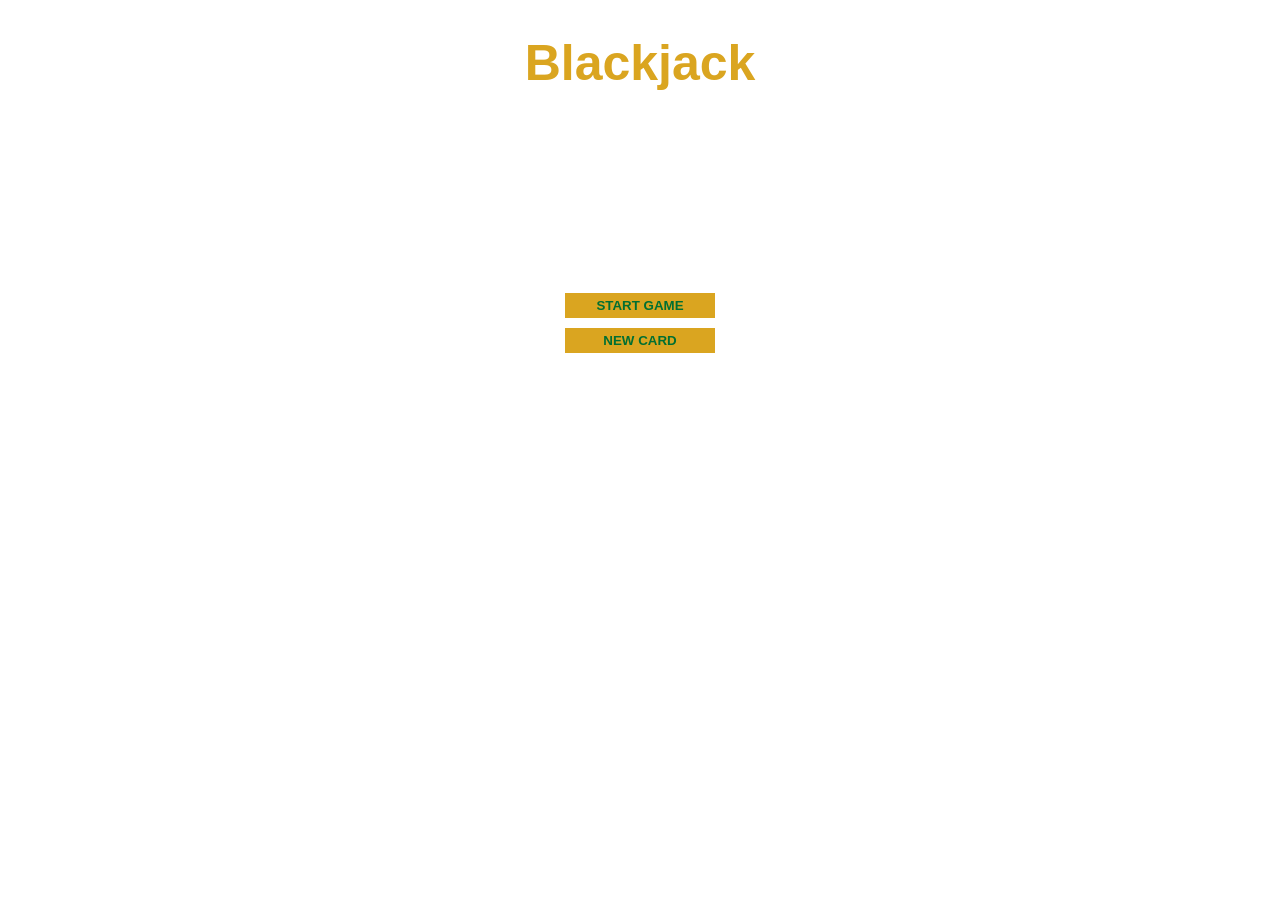
<file: blackjack/index.html>
<!DOCTYPE html>
<html lang="en">
<head>
    <meta charset="UTF-8">
    <meta http-equiv="X-UA-Compatible" content="IE=edge">
    <meta name="viewport" content="width=, initial-scale=1.0">
    <link rel="stylesheet" href="style.css">
    <title>BlackJack</title>
</head>
<body>
    <h1>Blackjack</h1>
    <p id="message-el">Lets play Blackjack</p>
    <p id="cards-el">cards:</p>
    <p id="sum-el">Sum:</p>
    <button onclick="startGame()">START GAME</button>
    <br>
    <button onclick="newCard()">NEW CARD</button>
    <p id="player-el"></p>
    <script src="index.js"></script>
</body>
</html>
</file>
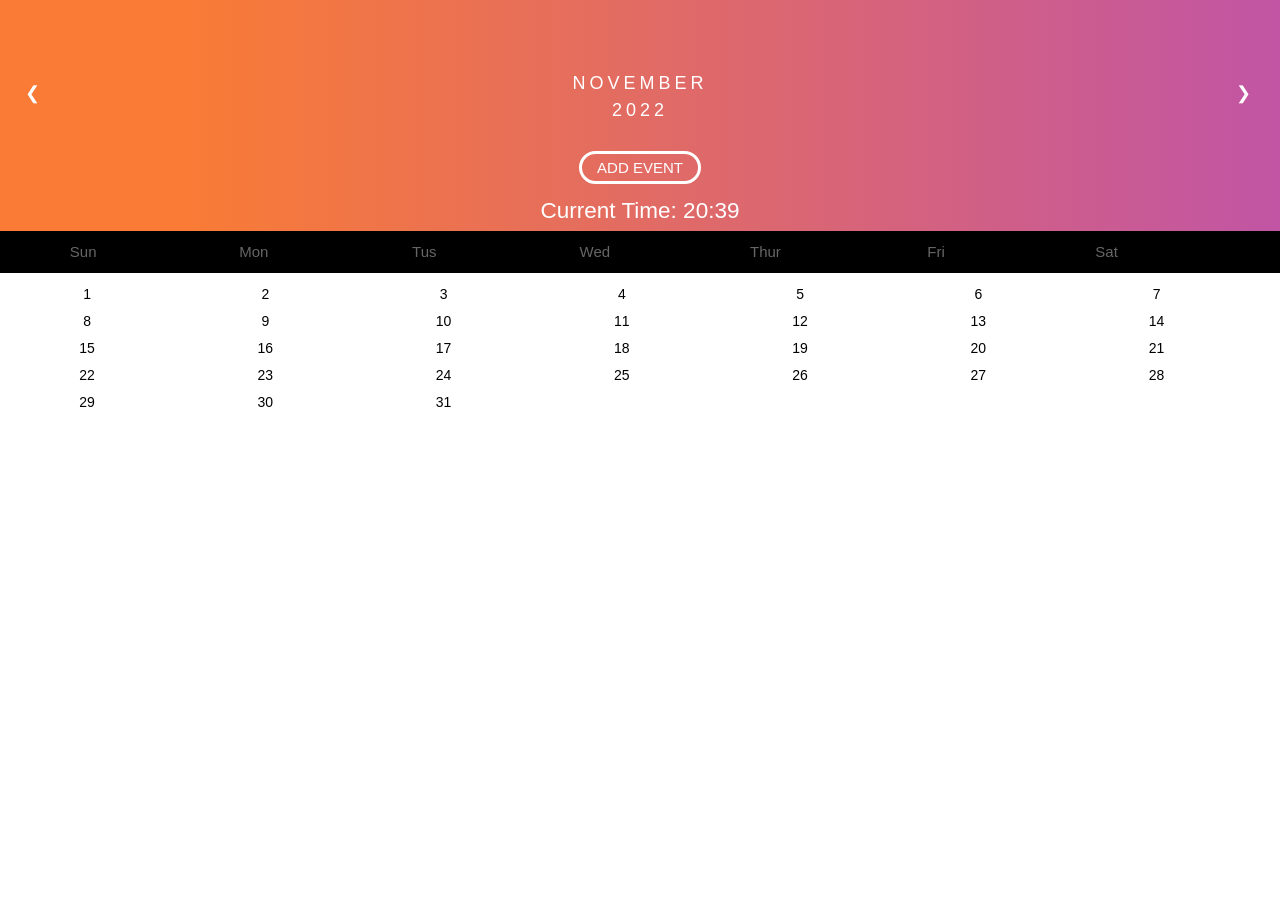
<file: calendar/index.html>
<!DOCTYPE html>
<html lang="en">
<head>
    <meta charset="UTF-8">
    <meta http-equiv="X-UA-Compatible" content="IE=edge">
    <meta name="viewport" content="width=device-width, initial-scale=1.0">
    <link rel="stylesheet" href="styles.css">
    <link rel="stylesheet" href="https://www.w3schools.com/w3css/4/w3.css">
    <title>My Calendar</title>
</head>
<body>
   <div class="month">
    <ul>
        <li class="prev">&#10094;</li>
        <li class="next">&#10095;</li>
        <li>November<br><span style="font: size 20px;">2022</span></li>
    </ul>
    <br>
    <a href="#">ADD EVENT</a>
    <div class="time">
        <time><span>Current Time: 20:39</span></time>
    </div>
   </div>
   <ul class="weekdays">
    <li>Sun</li>
    <li>Mon</li>
    <li>Tus</li>
    <li>Wed</li>
    <li>Thur</li>
    <li>Fri</li>
    <li>Sat</li>
  </ul>
  <ul class="days">
    <li>1</li>
    <li>2</li>
    <li>3</li>
    <li>4</li>
    <li>5</li>
    <li>6</li>
    <li>7</li>
    <li>8</li>
    <li>9</li>
    <li>10</li>
    <li>11</li>
    <li>12</li>
    <li>13</li>
    <li>14</li>
    <li>15</li>
    <li>16</li>
    <li>17</li>
    <li>18</li>
    <li>19</li>
    <li>20</li>
    <li>21</li>
    <li>22</li>
    <li>23</li>
    <li>24</li>
    <li>25</li>
    <li>26</li>
    <li>27</li>
    <li>28</li>
    <li>29</li>
    <li>30</li>
    <li>31</li>
  </ul>
</body>
</html>
</file>
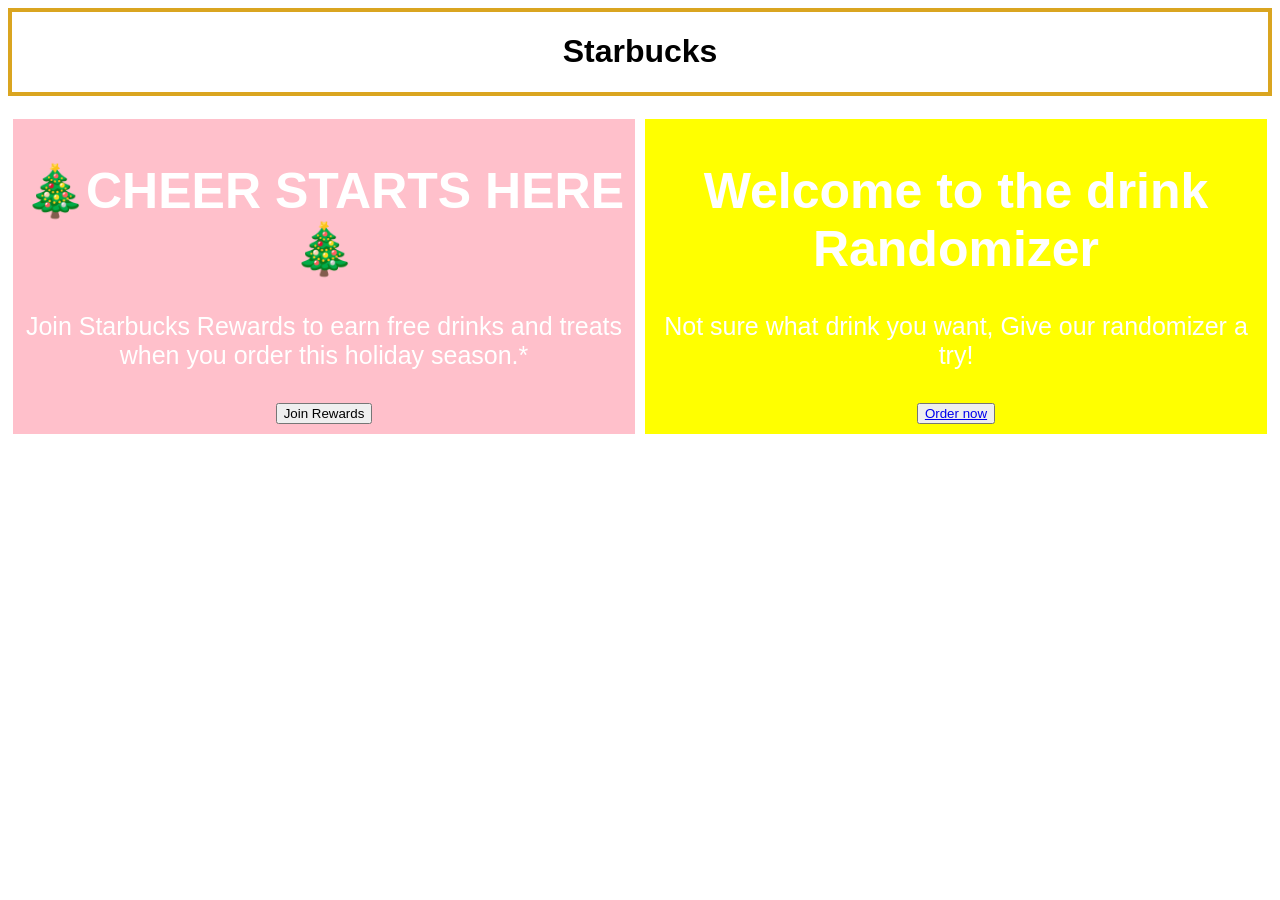
<file: practice flex/index.html>
<!DOCTYPE html>
<html lang="en">
<head>
    <meta charset="UTF-8">
    <meta http-equiv="X-UA-Compatible" content="IE=edge">
    <meta name="viewport" content="width=device-width, initial-scale=1.0">
    <link rel="stylesheet" href="style.css">
    <title>Starbucks</title>
</head>
<body>
    <header><h1>Starbucks</h1></header>
    <br>
    <div class="container">
       <div class="box box1">
        <h1>🎄CHEER STARTS HERE🎄</h1>
        <p>Join Starbucks Rewards to earn free drinks and treats when you order this holiday season.*</p>
        <button>Join Rewards</button>
    </div>
       <div class="box box2">
        <h1>Welcome to the drink Randomizer</h1>
        <p>Not sure what drink you want, Give our randomizer a try!</p>
        <button><a href="/starbucks/starbucks.html">Order now</a></button>
       </div>  
    </div>
</body>
</html>
</file>
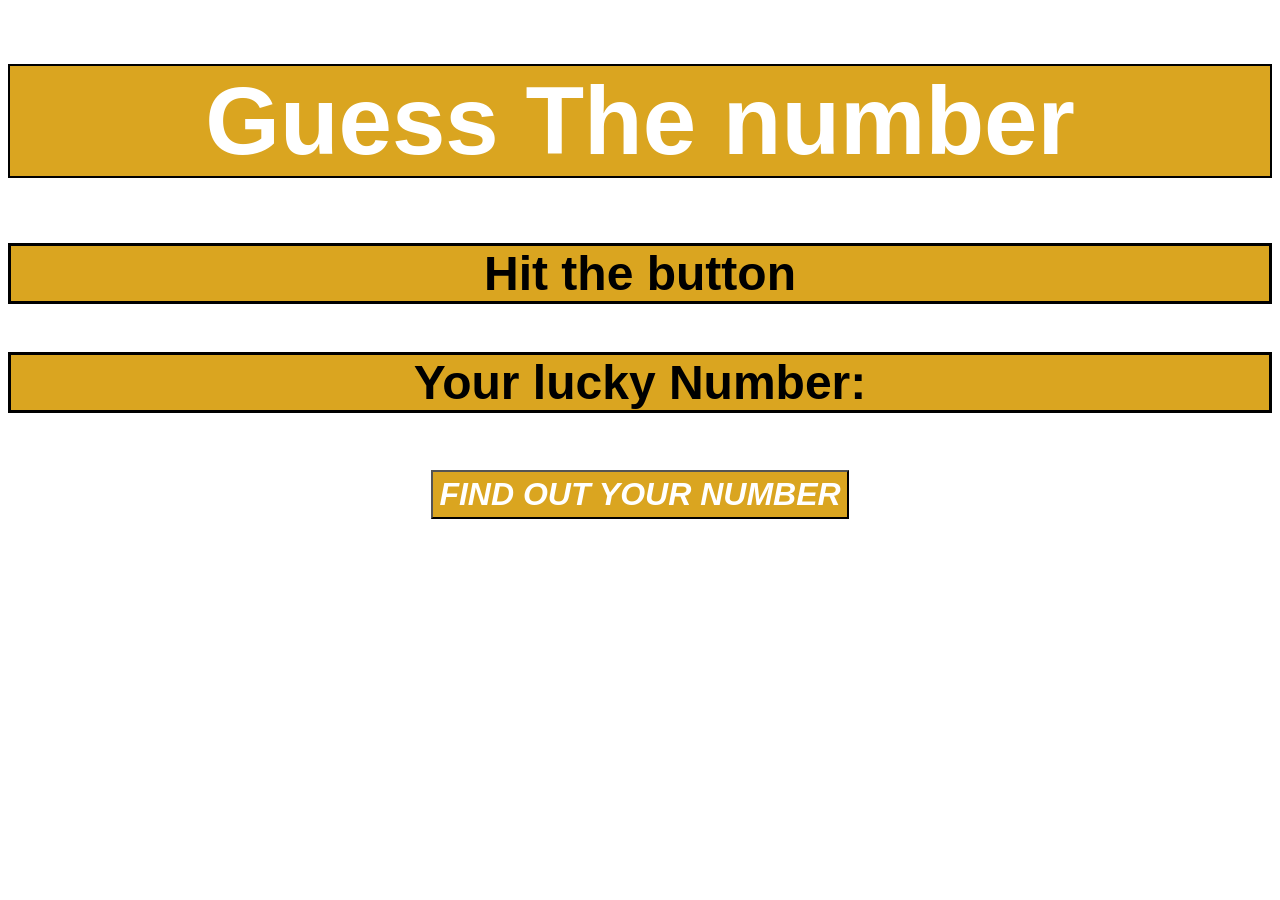
<file: Random Numbers/index.html>
<!DOCTYPE html>
<html lang="en">
<head>
    <meta charset="UTF-8">
    <meta http-equiv="X-UA-Compatible" content="IE=edge">
    <meta name="viewport" content="width=device-width, initial-scale=1.0">
    <link rel="stylesheet" href="style.css">
    <title>Random Number Game</title>
</head>
<body>
    <h1>Guess The number</h1>
    <p id="message-el">Hit the button</p>
    <p id="number-el">Your lucky Number:</p>
    <button onclick="startRandomizer()">FIND OUT YOUR NUMBER</button>
    <br>
    <br>
    <!-- <button id="new-el" onclick="tryAgain()">NEW Drink:</button> -->
    <script src="index.js"></script>
</body>
</html>
</file>
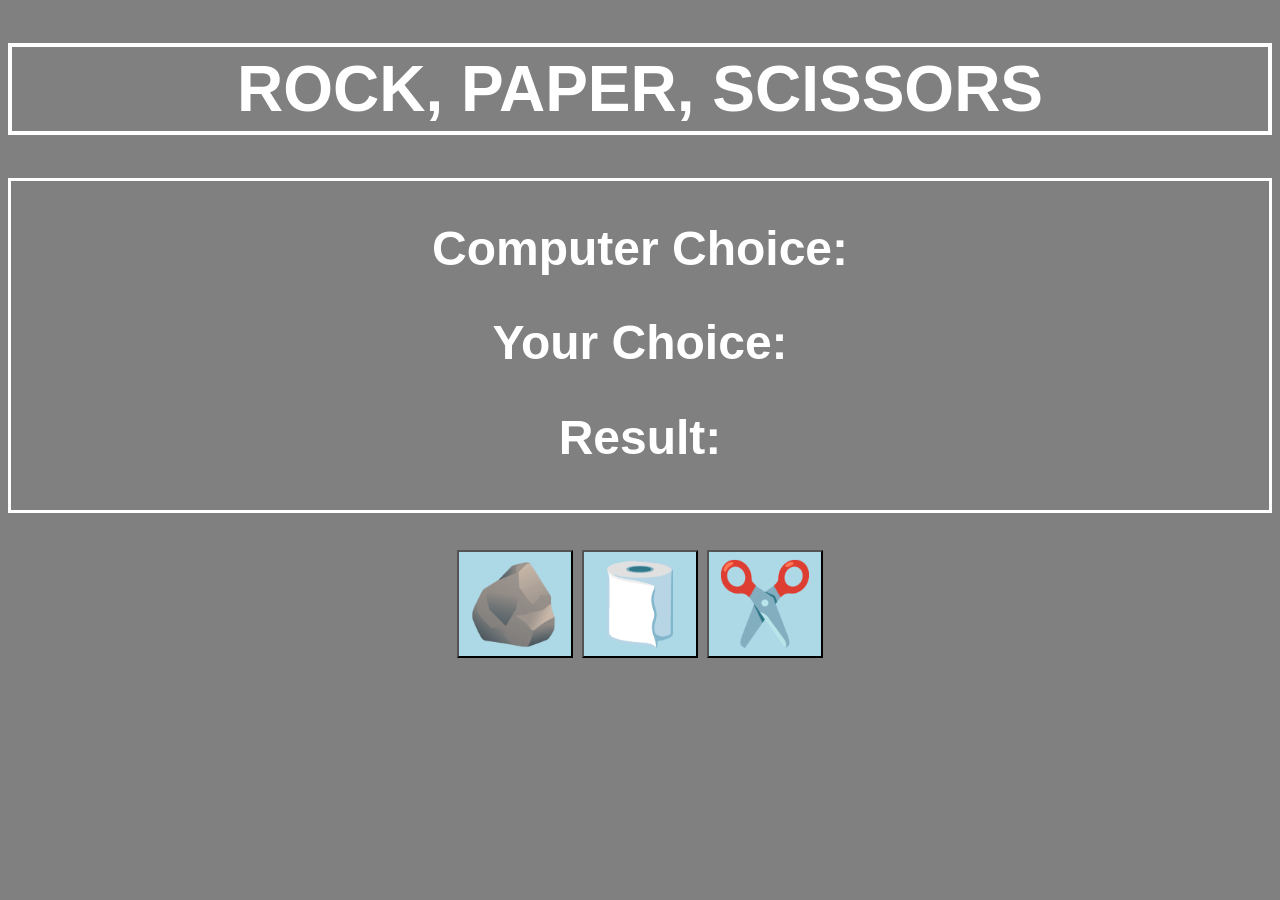
<file: Rock,Papper,Sciccssors/index.html>
<!DOCTYPE html>
<html lang="en">
<head>
    <meta charset="UTF-8">
    <meta http-equiv="X-UA-Compatible" content="IE=edge">
    <meta name="viewport" content="width=device-width, initial-scale=1.0">
    <link rel="stylesheet" href="style.css">
    <title>Rock Paper Scissor</title>
</head>
<body>
<h1>ROCK, PAPER, SCISSORS</h1>
<div class="game">
    <h2>Computer Choice: <span id="Computer-choice"></span></h2>
    <h2>Your Choice: <span id="user-choice"></Choice:span></h2>
    <h2>Result: <span id="result"></span></h2>
</div>
<br>
<button id="rock">🪨</button>
<button id="paper">🧻</button>
<button id="scissors">✂️</button>
<script src="index.js"></script>
</body>
</html>
</file>
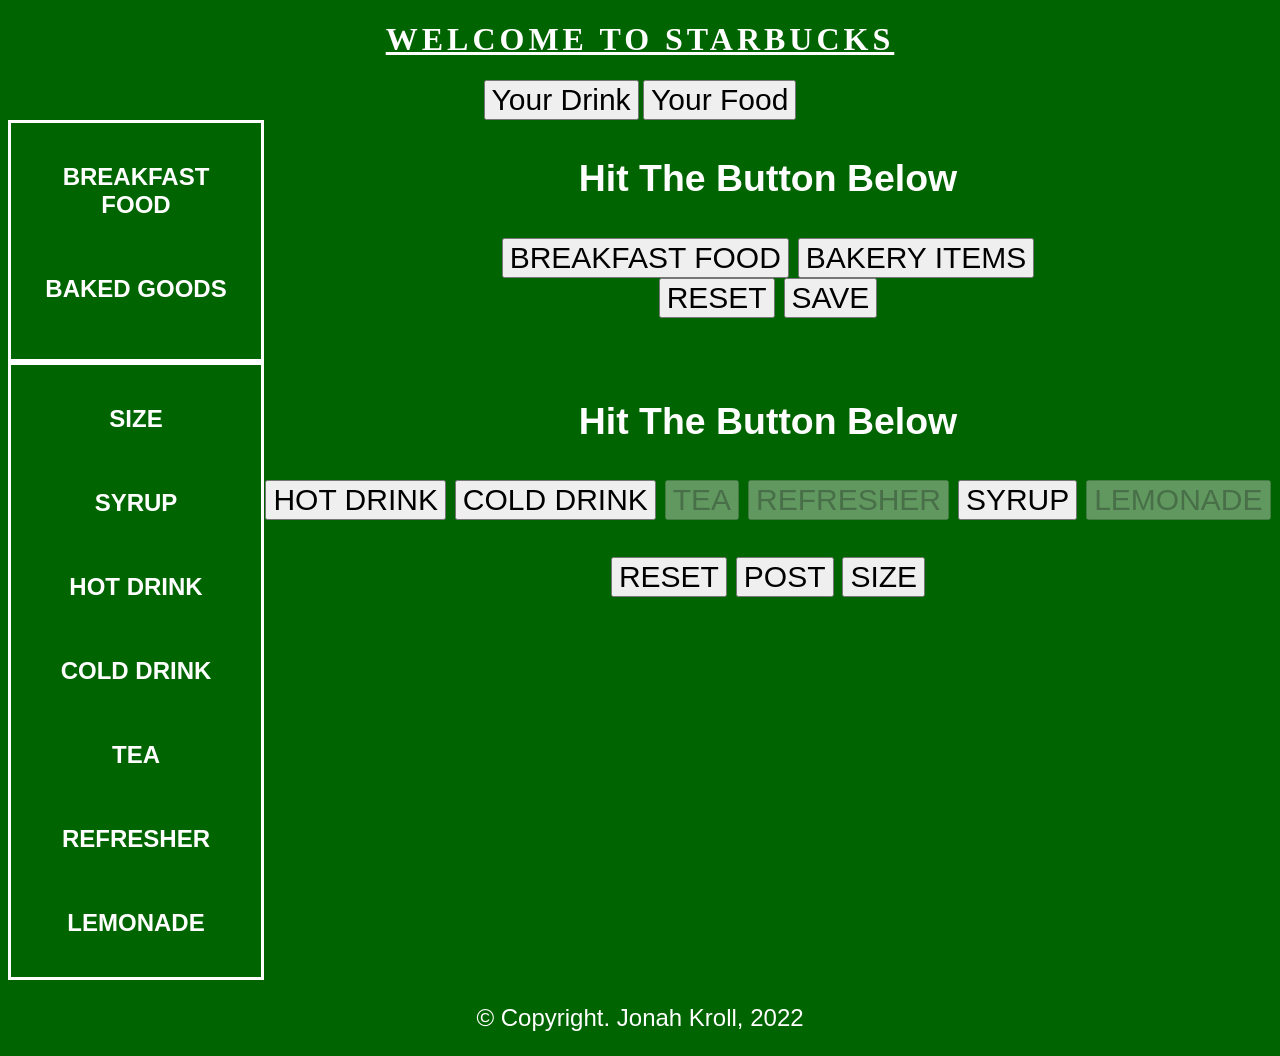
<file: starbucks/index.html>
<!DOCTYPE html>
<html lang="en">
<head>
    <meta charset="UTF-8">
    <meta http-equiv="X-UA-Compatible" content="IE=edge">
    <meta name="viewport" content="width=device-width, initial-scale=1.0">
    <link rel="stylesheet" href="style.css">
    <link rel="stylesheet" href="https://cdnjs.cloudflare.com/ajax/libs/font-awesome/4.7.0/css/font-awesome.min.css">
    <title>Starbucks</title>
</head>
<body>
    <header>
        <h1>Welcome to Starbucks</h1>
    </header>
    <section>
        <button id="starHot" onclick="myFood()">Your Drink</button>
        <button id="starCold" onclick="myDrink()">Your Food</button>
        <div id="drop-food">
            <div class="container">
                <div class="box box1">
                    <div class="starfood">
                        <p id="hotfood-el" style="padding: 16px;">BREAKFAST FOOD</p>
                        <p id="bakery-el" style="padding: 16px;">BAKED GOODS</p>
                    </div>
                </div>
                <div class="box box2">
                    <div class="meal">
                        <h3>Hit the button below</h3>
                    <button id="hotFood" onclick="hotFoodSelector()">BREAKFAST FOOD</button>
                    <button id="bakery" onclick="bakerySelector()">BAKERY ITEMS</button>
                    <br>
                    <button id="resetBtn" onclick="resetOrder()">RESET</button>
                    <button id="post" onclick="submitOrder()">SAVE</button>
                    </div>
                    <h5 id="text-el"></h5>
                </div>
            </div>
        </div>
        <div id="drop-drink">
            <div class="container">
                <div class="box box1">
                    <div class="coffe-drinks">
                        <p id="size-el" style="padding: 16px;">SIZE</p>
                        <p id="syrup-el" style="padding: 16px;">SYRUP</p>
                        <p id="hot-el" style="padding: 16px;">HOT DRINK</p>
                        <p id="cold-el" style="padding: 16px;">COLD DRINK</p>
                        <p id="tea-el" style="padding: 16px;">TEA</p>
                        <p id="refresher-el" style="padding: 16px;">REFRESHER</p>
                        <p id="lemon-el" style="padding: 16px;">LEMONADE</p>
                    </div>
                </div>
                <div class="box box2">
                    <div class="function">
                        <h3>Hit the button below</h3>            
                    <button id="hot" onclick="hotSelector()">HOT DRINK</button>
                    <button id="cold" onclick="coldSelector()">COLD DRINK</button>
                    <button id="tea" disabled onclick="teaSelector()">TEA</button>
                    <button id="refresher" disabled onclick="frehsSelector()">REFRESHER</button>
                    <button id="syrup" onclick="syrupSelector()">SYRUP</button>
                    <button id="lemon" disabled onclick="lemonType()">LEMONADE</button>
                    <br>
                    <br>
                    <button id="resett">RESET</button>
                    <button id="save" onclick="saved()">POST</button>
                    <button id="size" onclick="sizeSelector()">SIZE</button>
                </div>
                <h5 id="message-el"></h5>
            </div>
        </div>
    </section>
    <footer>
        <p>&copy; Copyright. Jonah Kroll, 2022</p>
    </footer>
    <script src="index.js"></script>
</body>
</html>
</file>
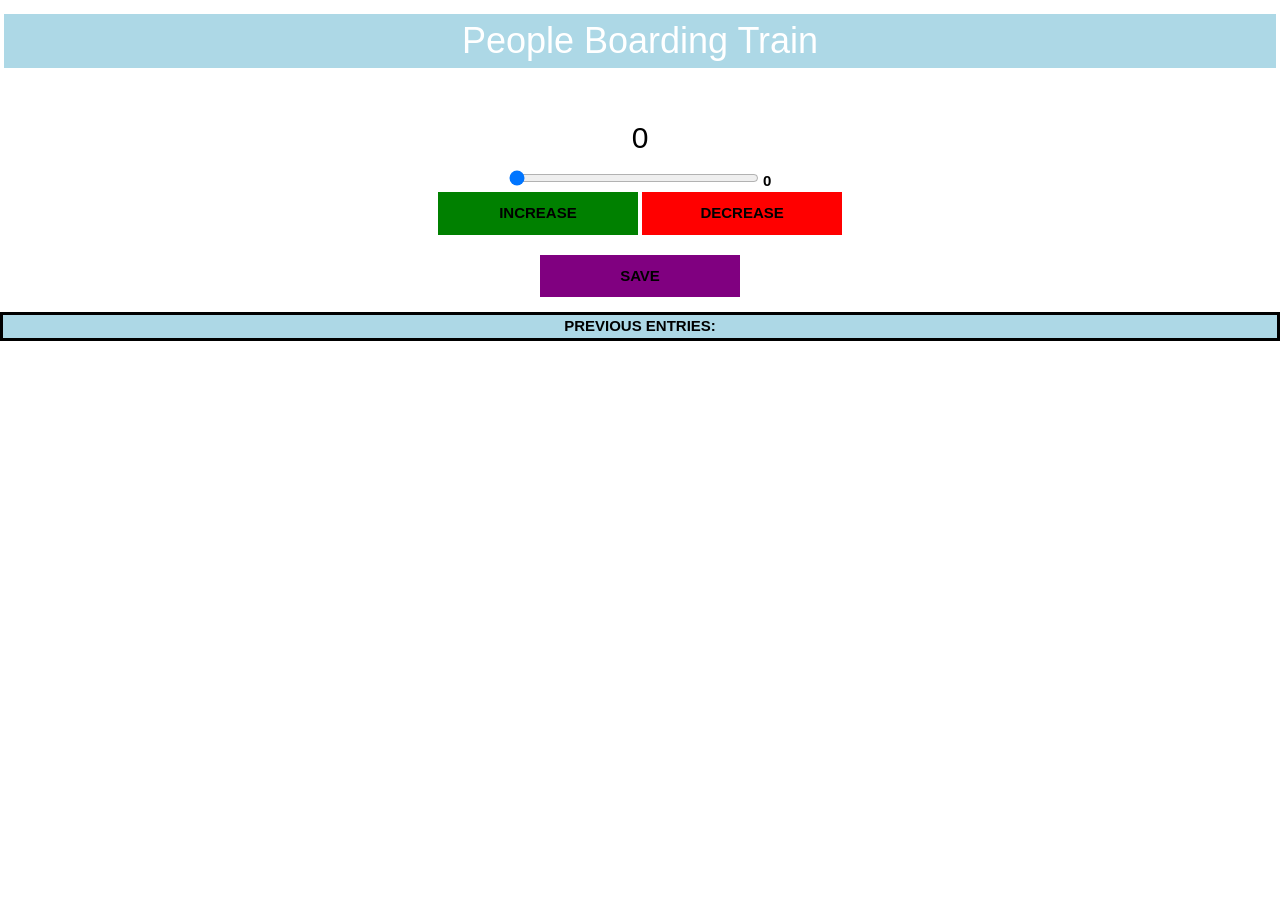
<file: Train counter/index.html>
<!DOCTYPE html>
<html>
    <head>
        <link rel="stylesheet" href="index.css">
        <link rel="stylesheet" href="https://www.w3schools.com/w3css/4/w3.css">
    </head>
    <body>
        <h1>People Boarding Train</h1>
        <br>
            <h2 id="count-el">0</h2>            
            <input type="range" id="increment" name="increment" value="1" min="1" max="250" style="width: 250px;" oninput="this.nextElementSibling.innerText=this.value">
            <output id="pushput" name="pushput">0</output><br>
            <button id="increment-btn" onclick="increase()">INCREASE</button>
            <button id="minus-btn" onclick="decrease()">DECREASE</button>
            <br>
            <button id="save-btn" style="margin-top: 20px;" onclick="save()">SAVE</button>
            <p id="save-el">PREVIOUS ENTRIES:</p>
        <script src="index.js"></script>
    </body>
</html>
</file>
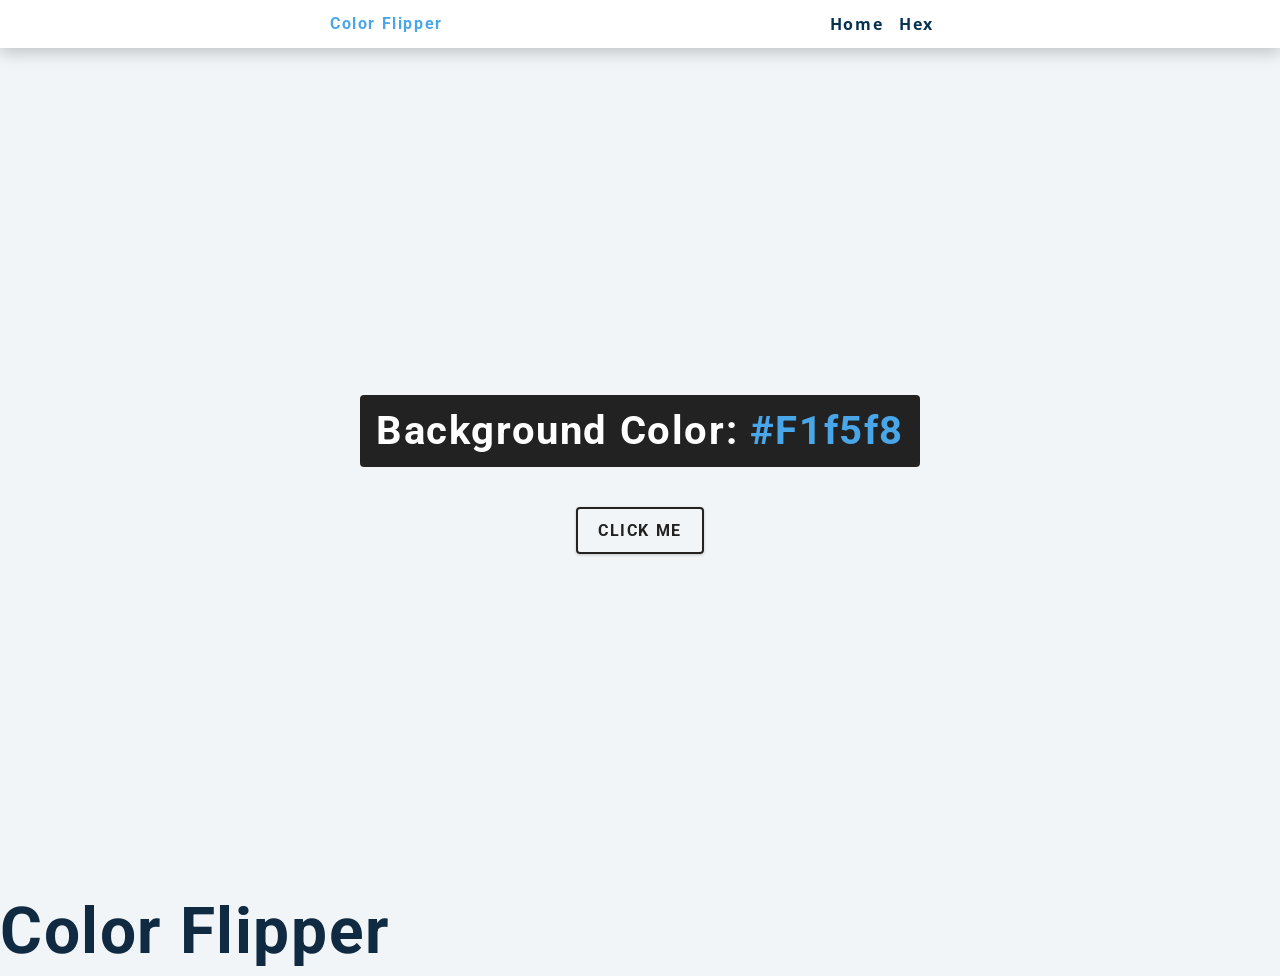
<file: 1-Practice js projects/color picker/index.html>
<!DOCTYPE html>
<html lang="en">
  <head>
    <meta charset="UTF-8" />
    <meta name="viewport" content="width=device-width, initial-scale=1.0" />
    <title>Color Flipper || Simple</title>

    <!-- styles -->
    <link rel="stylesheet" href="style.css"/>
  </head>
  <body>
    <nav>
      <div class="nav-center">
        <h4>Color Flipper</h4>
        <ul class="nav-links">
          <li><a href="index.html">Home</a></li>
          <li><a href="hex.html">Hex</a></li>
        </ul>
      </div>
    </nav>
    <main>
        <div class="container">
            <h2>Background color: 
                <span class="color">
                    #f1f5f8
                </span>
            </h2>
            <button class="btn btn-hero" id="btn">Click me</button>
        </div>
    </main>
    <h1>color flipper</h1>
    <!-- javascript -->
    <script src="index.js"></script>
  </body>
</html>
</file>
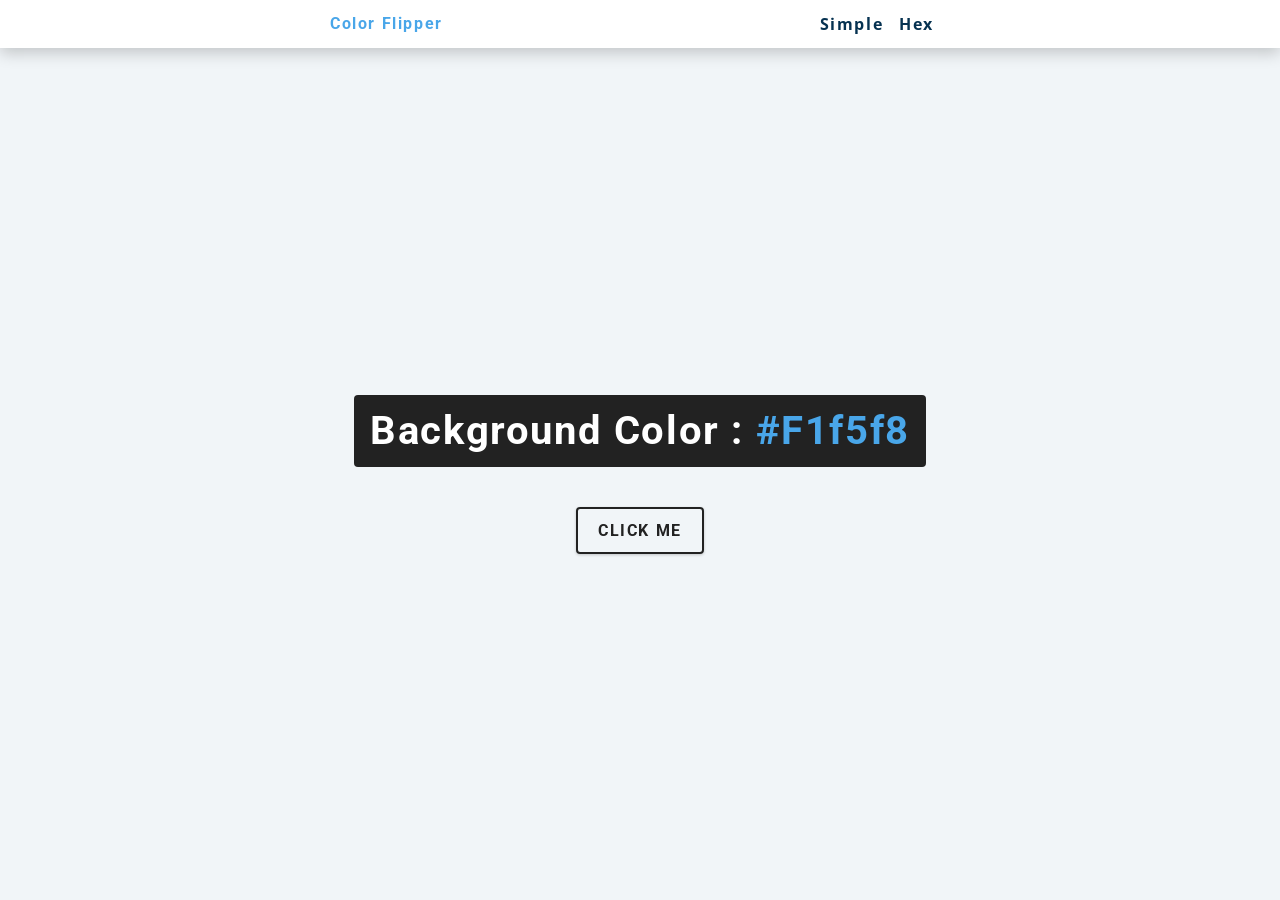
<file: 1-Practice js projects/color picker/hex.html>
<!DOCTYPE html>
<html lang="en">
  <head>
    <meta charset="UTF-8" />
    <meta name="viewport" content="width=device-width, initial-scale=1.0" />
    <title>
      Color Flipper || Simple
    </title>

    <!-- styles -->
    <link rel="stylesheet" href="style.css" />
  </head>

  <body>
    <nav>
      <div class="nav-center">
        <h4>color flipper</h4>
        <ul class="nav-links">
          <li><a href="index.html">simple</a></li>
          <li><a href="hex.html">hex</a></li>
        </ul>
      </div>
    </nav>
    <main>
      <div class="container">
        <h2>background color : 
          <span class="color">
          #f1f5f8
        </span>
      </h2>
        <button class="btn btn-hero" id="btn">click me</button>
      </div>
    </main>
    <!-- javascript -->
    <script src="hex.js"></script>
  </body>
</html>
</file>
<file: blackjack/style.css>
body {
    background-image: url(https://t4.ftcdn.net/jpg/00/93/36/49/360_F_93364974_eoos8QGsa9CzTa5hGRRL6EutXMSKgdOA.jpg);
    background-size: cover;
    text-align: center;
    color: white;
    font-family: 'Trebuchet MS', 'Lucida Sans Unicode', 'Lucida Grande', 'Lucida Sans', Arial, sans-serif;
   font-weight: bold;
   font-size: 25px;
}
h1 {
    color: goldenrod;
}

#messsage-el {
    font-style: italic;
}

button {
    width: 150px;
   padding-top: 5px;
   padding-bottom: 5px;
    color: #016f32;
    background: goldenrod;
    font-weight: bold;
    border: none;
    border: radius 3px;
    margin-bottom: 4px;
}

html {
    font-size: 16pt;
}

    @media screen and (max-width: 1680px) {

        html {
            font-size: 12pt;
        }

    }

    @media screen and (max-width: 1280px) {

        html {
            font-size: 11pt;
        }

    }

    @media screen and (max-width: 360px) {

        html {
            font-size: 10pt;
        }

    }

    @-ms-viewport {
		width: device-width;
	}

	@media screen and (max-width: 480px) {

		html, body {
			min-width: 320px;
		}

	}
</file>
<file: calendar/styles.css>
ul {list-style-type: none;}
body{font-family: Verdana, Geneva, Tahoma, sans-serif;}

/* Month header */
.month {
    padding: 70px 25px;
    width: 100%;
    background:linear-gradient(90deg, #f97b36 15%, #c155a4 100%);
    color: #ffff;
    text-align: center;
    padding-bottom: 3px;
}

/* Month List */
.month ul {
    margin: 0;
    padding: 0;
}

.month ul li {
    color: #ffff;
    font-size: 1.2rem;
    text-transform: uppercase;
    letter-spacing: 4px;
    margin-bottom: 10px;
}

.month a {
    text-decoration: none;
    border: solid;
    border-radius: 30px;
    padding: 5px 15px;
}

.month a:hover {
    background: #bcd6ef;
}

.time {
    padding-top: 15px;
    font-size: 1.5rem;
}

/* Previous button inside month header */
.month .prev {
    float: left;
    padding-top: 10px;
    cursor: pointer;
  }
  
  /* Next button */
.month .next {
    float: right;
    padding-top: 10px;
    cursor: pointer;
  }

.month .next:hover {
    color: #000;
  }

  .month .prev:hover {
    color: #000;
  }

/* Weekdays (Mon-sun) */
.weekdays {
    margin: 0;
    padding: 10px 0;
    background-color: #000;
}

.weekdays li {
    display: inline-block;
    width: 13%;
    color: #666;
    text-align: center;
}

/* Days (1-31) */
.days {
    padding: 10px 0;
    background: #ffff;
    margin: 0;
}

.days li {
    list-style-type: none;
    display: inline-block;
    width: 13.6%;
    text-align: center;
    margin-bottom: 5px;
    font-size: 14px;
    color: #000;
    cursor: pointer;
}

.days li:hover {
    background:#bcd6ef;
    color: #ffff;
}

/* Highlihght the "current day */
 .days li .active {
    padding: 5px;
    background: #ff0000;
    color: #ffff;
}
</file>
<file: practice flex/style.css>
body {
    font-family: 'Franklin Gothic Medium', 'Arial Narrow', Arial, sans-serif;
}

header {
    text-align: center;
    border: solid 4px goldenrod;
}

.box1 {
    background: pink;
}
.box2 {
    background: yellow;
}
.box3 {
    background: red;
}
.box4 {
    background: green;
}
.box5 {
    background: purple;
}
.box6 {
    background: black;
}
.box7 {
    background: grey;
}
.box8 {
    background: orange;
}
.container {
    display: flex;
    border: 10px darkblue;
    min-height: 20vh;
    max-height: 100vh;
}
.box {
    display: inline;
    color: white;
    font-size: 25px;
    text-align: center;
    margin: 5px;
    padding: 10px;
    flex: 1;
}
</file>
<file: Random Numbers/style.css>
body {
    text-align: center;
    background-image: url(https://images.unsplash.com/photo-1568828668638-b1b4014d91a2?ixlib=rb-4.0.3&ixid=MnwxMjA3fDB8MHxzZWFyY2h8Nnx8bnVtYmVyc3xlbnwwfHwwfHw%3D&auto=format&fit=crop&w=800&q=60);
    background-repeat: no-repeat;
    background-size: cover;
    color: black;
    font-family: 'Trebuchet MS', 'Lucida Sans Unicode', 'Lucida Grande', 'Lucida Sans', Arial, sans-serif;
   font-weight: bold;
   font-size: 3rem;
}

h1 {
    border: solid 2px black;
    background: goldenrod;
    color: white;
    font-weight: bold;
}

button {
    background: goldenrod;
    color: white;
    padding-top: 4px;
    padding-bottom: 4px;
    align-items: left;
    font-weight: bold;
    font-style: italic;
    font-size: 2rem;
}

#message-el,
#number-el {
    border: solid black 3px;
    background: goldenrod;
}
</file>
<file: Rock,Papper,Sciccssors/style.css>
body {
    background: grey;
    background-repeat: no-repeat;
    background-size: cover;
    color: white;
    text-align: center;
    font-weight: bold;
    font-family: 'Segoe UI', Tahoma, Geneva, Verdana, sans-serif;
    font-size: 2rem;
}

h1 {
    border: solid 4px;
    padding-top: 5px;
    padding-bottom: 5px;
    font-weight: bold;
}

.game {
    border: solid 3px;
    font: size 1.5em;
    padding-bottom: 5px;
    padding: top 5px;
}

button {
    background: lightblue;
    font-size: 5rem;
    padding-top: 5px;
    padding-bottom: 5px;
}
</file>
<file: starbucks/style.css>
body {
    text-align: center;
    font-family: 'Segoe UI', Tahoma, Geneva, Verdana, sans-serif;
    background-color:darkgreen;
}

header{
    font-family: "Arial Narrow";
    text-transform: uppercase;
    letter-spacing: 4px;
    color: white;
    text-decoration: underline;
}

.container {
    display: flex;
}

.box {
    flex: 1;
}

.box1 {
    display: inline;
    font-size: 20px;
    font-weight: bold;
    text-align: center;
    font-size: 1.5em;
    color: white;
    border: 3px solid white;
    min-width: 200px;
    max-width: 250px;
}

.box2 {
    font-size: 1.5em;
    color: white;
    text-align: center;
    color: white;
    font-size: 2em;
    text-transform: capitalize;
}
button {
    font-size: 30px;
}
#hot:hover:not(:disabled) {
    background-color: red;
    color: white;
}
#cold:hover:not(:disabled) {
    background-color: cyan;
    color: white;
}
#tea:hover:not(:disabled) {
    background-color: brown;
}
#refresher:hover:not(:disabled) {
    background-color: yellow;
}
#resett:hover:not(:disabled) {
    background-color: steelblue;
}
#syrup:hover:not(:disabled) {
    background-color: goldenrod;
}
#save:hover:not(:disabled) {
    background-color: dimgray;
}

footer {
    color: white;
    font-size: 1.5em;
}

/* h3 {
    font-size: 1.5em;
    color: white;
    text-shadow: 3px 6px black;
    text-decoration: underline yellow;
}

p {
    display: block;
    font-size: 20px;
    font-weight: bold;
    text-align: center;
    font-size: 1.5em;
    color: white;
    border: 3px solid white;
    min-width: 200px;
    max-width: 250px;
}

button {
    padding: 5px;
    padding-top: 6px;
    padding-bottom: 7px;
}

h5 {
    text-align: center;
    color: white;
    font-size: 2em;
    text-transform: capitalize;
} */
</file>
<file: Train counter/index.css>
body {
    background-image: url(https://images.unsplash.com/photo-1588127727253-e5f2faf4f541?ixlib=rb-4.0.3&ixid=MnwxMjA3fDB8MHxzZWFyY2h8NHx8dHJhaW4lMjB0cmFja3N8ZW58MHx8MHx8&auto=format&fit=crop&w=800&q=60);
    background-size: cover;
    background-repeat: no-repeat;
    font-family:fantasy;
    font-weight: bold;
    text-align: center;
    height: 100vh;
}

h1 {
    margin-top: 10px;
    margin-bottom: 10px;
    border: solid 4px;
    background: lightblue;
    color: white;
}

h2 {
    border: none;
}

button {
   border: none;
   padding-top: 10px;
   padding-bottom: 10px;
   color: black;
   font-weight: bold;
   width: 200px;
   margin-top: 5px;
   margin-bottom: 5px;
}

#increment-btn {
    background: green;
}

#increment-btn:hover {
    background: rgb(9, 152, 9);
}

#save-btn {
    background: purple;
}

#save-btn:hover {
    background: rgb(152, 5, 152);
}

#minus-btn {
    background: red;
}

#minus-btn:hover {
    background: rgb(255, 63, 63);
}

#save-el {
    border: solid black 3px;
    background: lightblue;
}
</file>
<file: 1-Practice js projects/color picker/style.css>
/*
=============== 
Fonts
===============
*/
@import url("https://fonts.googleapis.com/css?family=Open+Sans|Roboto:400,700&display=swap");

/*
=============== 
Variables
===============
*/

:root {
  /* dark shades of primary color*/
  --clr-primary-1: hsl(205, 86%, 17%);
  --clr-primary-2: hsl(205, 77%, 27%);
  --clr-primary-3: hsl(205, 72%, 37%);
  --clr-primary-4: hsl(205, 63%, 48%);
  /* primary/main color */
  --clr-primary-5: hsl(205, 78%, 60%);
  /* lighter shades of primary color */
  --clr-primary-6: hsl(205, 89%, 70%);
  --clr-primary-7: hsl(205, 90%, 76%);
  --clr-primary-8: hsl(205, 86%, 81%);
  --clr-primary-9: hsl(205, 90%, 88%);
  --clr-primary-10: hsl(205, 100%, 96%);
  /* darkest grey - used for headings */
  --clr-grey-1: hsl(209, 61%, 16%);
  --clr-grey-2: hsl(211, 39%, 23%);
  --clr-grey-3: hsl(209, 34%, 30%);
  --clr-grey-4: hsl(209, 28%, 39%);
  /* grey used for paragraphs */
  --clr-grey-5: hsl(210, 22%, 49%);
  --clr-grey-6: hsl(209, 23%, 60%);
  --clr-grey-7: hsl(211, 27%, 70%);
  --clr-grey-8: hsl(210, 31%, 80%);
  --clr-grey-9: hsl(212, 33%, 89%);
  --clr-grey-10: hsl(210, 36%, 96%);
  --clr-white: #fff;
  --clr-red-dark: hsl(360, 67%, 44%);
  --clr-red-light: hsl(360, 71%, 66%);
  --clr-green-dark: hsl(125, 67%, 44%);
  --clr-green-light: hsl(125, 71%, 66%);
  --clr-black: #222;
  --ff-primary: "Roboto", sans-serif;
  --ff-secondary: "Open Sans", sans-serif;
  --transition: all 0.3s linear;
  --spacing: 0.1rem;
  --radius: 0.25rem;
  --light-shadow: 0 5px 15px rgba(0, 0, 0, 0.1);
  --dark-shadow: 0 5px 15px rgba(0, 0, 0, 0.2);
  --max-width: 1170px;
  --fixed-width: 620px;
}
/*
=============== 
Global Styles
===============
*/

*,
::after,
::before {
  margin: 0;
  padding: 0;
  box-sizing: border-box;
}
body {
  font-family: var(--ff-secondary);
  background: var(--clr-grey-10);
  color: var(--clr-grey-1);
  line-height: 1.5;
  font-size: 0.875rem;
}
ul {
  list-style-type: none;
}
a {
  text-decoration: none;
}
h1,
h2,
h3,
h4 {
  letter-spacing: var(--spacing);
  text-transform: capitalize;
  line-height: 1.25;
  margin-bottom: 0.75rem;
  font-family: var(--ff-primary);
}
h1 {
  font-size: 3rem;
}
h2 {
  font-size: 2rem;
}
h3 {
  font-size: 1.25rem;
}
h4 {
  font-size: 0.875rem;
}
p {
  margin-bottom: 1.25rem;
  color: var(--clr-grey-5);
}
@media screen and (min-width: 800px) {
  h1 {
    font-size: 4rem;
  }
  h2 {
    font-size: 2.5rem;
  }
  h3 {
    font-size: 1.75rem;
  }
  h4 {
    font-size: 1rem;
  }
  body {
    font-size: 1rem;
  }
  h1,
  h2,
  h3,
  h4 {
    line-height: 1;
  }
}
/*  global classes */

/* section */
.section {
  padding: 5rem 0;
}

.section-center {
  width: 90vw;
  margin: 0 auto;
  max-width: 1170px;
}
@media screen and (min-width: 992px) {
  .section-center {
    width: 95vw;
  }
}
main {
  min-height: 100vh;
  display: grid;
  place-items: center;
}

/*
=============== 
Nav
===============
*/
nav {
  background: var(--clr-white);
  height: 3rem;
  display: grid;
  align-items: center;
  box-shadow: var(--dark-shadow);
}
.nav-center {
  width: 90vw;
  max-width: var(--fixed-width);
  margin: 0 auto;
  display: flex;
  align-items: center;
  justify-content: space-between;
}
.nav-center h4 {
  margin-bottom: 0;
  color: var(--clr-primary-5);
}
.nav-links {
  display: flex;
}
nav a {
  text-transform: capitalize;
  font-weight: 700;
  font-size: 1rem;
  color: var(--clr-primary-1);
  letter-spacing: var(--spacing);
  margin-right: 1rem;
}
nav a:hover {
  color: var(--clr-primary-5);
}
/*
=============== 
Container
===============
*/
main {
  min-height: calc(100vh - 3rem);
  display: grid;
  place-items: center;
}
.container {
  text-align: center;
}
.container h2 {
  background: var(--clr-black);
  color: var(--clr-white);
  padding: 1rem;
  border-radius: var(--radius);
  margin-bottom: 2.5rem;
}
.color {
  color: var(--clr-primary-5);
}
.btn-hero {
  font-family: var(--ff-primary);
  text-transform: uppercase;
  background: transparent;
  color: var(--clr-black);
  letter-spacing: var(--spacing);
  display: inline-block;
  font-weight: 700;
  transition: var(--transition);
  border: 2px solid var(--clr-black);
  cursor: pointer;
  box-shadow: 0 1px 3px rgba(0, 0, 0, 0.2);
  border-radius: var(--radius);
  font-size: 1rem;
  padding: 0.75rem 1.25rem;
}
.btn-hero:hover {
  color: var(--clr-white);
  background: var(--clr-black);
}
</file>
